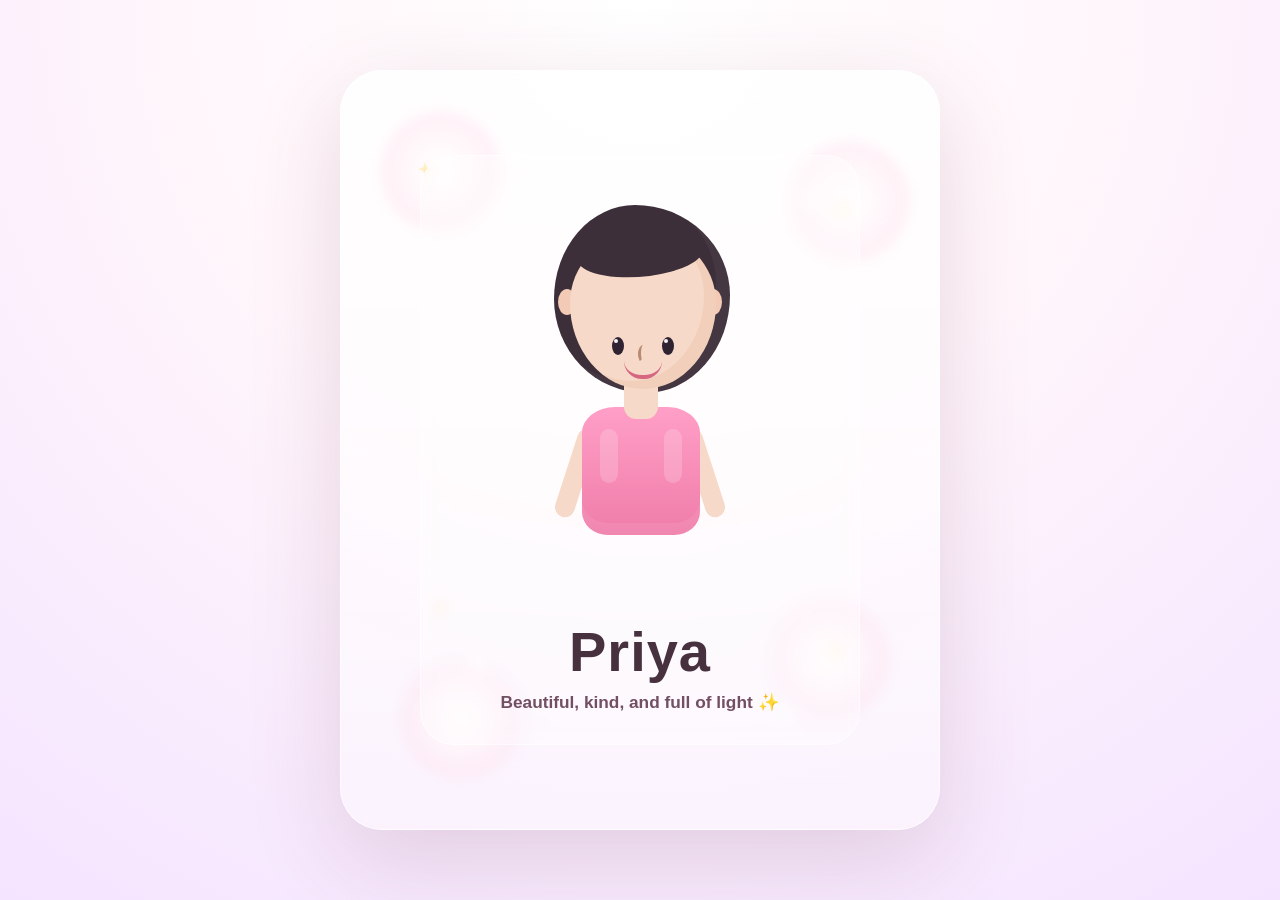
<file: priya.html>
<!DOCTYPE html>
<html lang="en">
<head>
  <meta charset="UTF-8" />
  <meta name="viewport" content="width=device-width, initial-scale=1.0" />
  <title>Priya Picture</title>
  <style>
    :root {
      --bg1: #fff6fb;
      --bg2: #f4e4ff;
      --bg3: #ffe8f0;
      --pink: #ff7bb3;
      --pink-deep: #e55a8a;
      --skin: #f6d9c8;
      --hair: #3d2f39;
      --dress: #ff9fc7;
      --dress-deep: #ef7ca9;
      --gold: #ffd874;
      --shadow: rgba(128, 65, 92, 0.18);
    }

    * { box-sizing: border-box; }

    body {
      margin: 0;
      min-height: 100vh;
      display: grid;
      place-items: center;
      background:
        radial-gradient(circle at top, #ffffff 0%, #fffafc 18%, var(--bg1) 42%, var(--bg2) 100%),
        linear-gradient(135deg, var(--bg3), #fbe7ff 50%, #f7f2ff 100%);
      font-family: 'Segoe UI', Tahoma, Geneva, Verdana, sans-serif;
    }

    .frame {
      position: relative;
      width: min(90vw, 600px);
      height: 760px;
      display: grid;
      place-items: center;
      background: linear-gradient(180deg, rgba(255,255,255,0.8), rgba(255,255,255,0.38));
      border: 1px solid rgba(255,255,255,0.7);
      border-radius: 42px;
      box-shadow: 0 30px 90px var(--shadow);
      overflow: hidden;
    }

    .rose {
      position: absolute;
      width: 120px;
      height: 120px;
      border-radius: 50%;
      background: radial-gradient(circle, rgba(255,255,255,0.9), rgba(255,166,201,0.22));
      filter: blur(6px);
    }

    .rose.one { top: 40px; left: 40px; }
    .rose.two { top: 70px; right: 30px; }
    .rose.three { bottom: 50px; left: 60px; }
    .rose.four { bottom: 110px; right: 50px; }

    .bubble {
      position: absolute;
      width: 14px;
      height: 14px;
      background: rgba(255,255,255,0.8);
      border-radius: 50%;
      box-shadow: 0 0 22px rgba(255,255,255,0.95);
      animation: float 4s ease-in-out infinite;
    }

    .bubble:nth-child(5) { top: 100px; left: 100px; }
    .bubble:nth-child(6) { top: 120px; right: 120px; animation-delay: 1s; }
    .bubble:nth-child(7) { bottom: 160px; left: 130px; animation-delay: 2.2s; }
    .bubble:nth-child(8) { bottom: 110px; right: 150px; animation-delay: 1.4s; }

    @keyframes float {
      0%, 100% { transform: translateY(0) scale(1); opacity: 0.6; }
      50% { transform: translateY(-16px) scale(1.25); opacity: 1; }
    }

    .card {
      position: relative;
      z-index: 2;
      width: 440px;
      text-align: center;
      padding: 26px 18px 32px;
      border-radius: 34px;
      background: rgba(255,255,255,0.3);
      backdrop-filter: blur(7px);
      box-shadow: inset 0 0 0 1px rgba(255,255,255,0.55);
    }

    .portrait {
      position: relative;
      width: 280px;
      height: 420px;
      margin: 0 auto 18px;
    }

    .hair-back {
      position: absolute;
      left: 54px;
      top: 24px;
      width: 176px;
      height: 188px;
      background: var(--hair);
      border-radius: 46% 54% 48% 52% / 50% 48% 52% 50%;
      box-shadow: inset -14px -12px 0 rgba(255,255,255,0.04);
    }

    .head {
      position: absolute;
      left: 70px;
      top: 52px;
      width: 146px;
      height: 156px;
      background: var(--skin);
      border-radius: 48% 48% 50% 50% / 45% 45% 55% 55%;
      z-index: 3;
      box-shadow: inset -12px -8px 0 rgba(214, 147, 104, 0.14);
    }

    .bangs {
      position: absolute;
      left: 6px;
      top: -10px;
      width: 126px;
      height: 54px;
      background: var(--hair);
      border-radius: 62% 38% 44% 56% / 52% 64% 36% 48%;
      transform: rotate(-7deg);
    }

    .ear {
      position: absolute;
      width: 18px;
      height: 26px;
      background: #f2cab5;
      border-radius: 50%;
      top: 108px;
      z-index: 2;
    }

    .ear.left { left: 58px; }
    .ear.right { right: 58px; }

    .eye {
      position: absolute;
      top: 104px;
      width: 12px;
      height: 18px;
      background: #2f2331;
      border-radius: 50%;
      z-index: 4;
    }

    .eye.left { left: 42px; }
    .eye.right { right: 42px; }

    .eye::after {
      content: "";
      position: absolute;
      width: 4px;
      height: 4px;
      background: rgba(255,255,255,0.95);
      border-radius: 50%;
      left: 2px;
      top: 2px;
    }

    .nose {
      position: absolute;
      width: 10px;
      height: 18px;
      border-left: 3px solid rgba(170, 118, 93, 0.8);
      border-bottom: 3px solid transparent;
      border-radius: 50%;
      left: 68px;
      top: 112px;
      z-index: 4;
    }

    .smile {
      position: absolute;
      left: 54px;
      top: 128px;
      width: 38px;
      height: 18px;
      border-bottom: 4px solid #d56781;
      border-radius: 0 0 26px 26px;
      z-index: 4;
    }

    .neck {
      position: absolute;
      left: 124px;
      top: 196px;
      width: 34px;
      height: 42px;
      background: var(--skin);
      border-radius: 0 0 12px 12px;
      z-index: 2;
    }

    .body {
      position: absolute;
      left: 82px;
      top: 226px;
      width: 118px;
      height: 128px;
      background: linear-gradient(180deg, var(--dress) 0%, var(--dress-deep) 100%);
      border-radius: 28% 28% 22% 22% / 20% 20% 18% 18%;
      z-index: 1;
      box-shadow: inset 0 -12px 0 rgba(255,255,255,0.08);
    }

    .body::before,
    .body::after {
      content: "";
      position: absolute;
      top: 22px;
      width: 18px;
      height: 54px;
      background: rgba(255,255,255,0.18);
      border-radius: 10px;
    }

    .body::before { left: 18px; }
    .body::after { right: 18px; }

    .arm {
      position: absolute;
      top: 246px;
      width: 20px;
      height: 92px;
      background: var(--skin);
      border-radius: 18px;
      z-index: 0;
    }

    .arm.left { left: 66px; transform: rotate(18deg); }
    .arm.right { right: 66px; transform: rotate(-18deg); }

    .sparkle {
      position: absolute;
      width: 16px;
      height: 16px;
      background: linear-gradient(135deg, #fff, var(--gold));
      clip-path: polygon(50% 0%, 61% 39%, 100% 50%, 61% 61%, 50% 100%, 39% 61%, 0% 50%, 39% 39%);
      animation: twinkle 2.5s ease-in-out infinite;
      opacity: 0.95;
    }

    .sparkle.s1 { top: 90px; left: 76px; }
    .sparkle.s2 { top: 130px; right: 88px; animation-delay: 0.8s; }
    .sparkle.s3 { bottom: 214px; left: 92px; animation-delay: 1.6s; }
    .sparkle.s4 { bottom: 170px; right: 96px; animation-delay: 2.2s; }

    @keyframes twinkle {
      0%, 100% { transform: scale(0.95) rotate(0deg); opacity: 0.75; }
      50% { transform: scale(1.3) rotate(45deg); opacity: 1; }
    }

    h1 {
      margin: 6px 0 8px;
      font-size: clamp(2.4rem, 5vw, 3.5rem);
      color: #48313f;
      letter-spacing: 1px;
      font-weight: 800;
    }

    p {
      margin: 0;
      color: #724f63;
      font-size: 1.08rem;
      font-weight: 700;
    }
  </style>
</head>
<body>
  <div class="frame">
    <div class="rose one"></div>
    <div class="rose two"></div>
    <div class="rose three"></div>
    <div class="rose four"></div>
    <div class="bubble"></div>
    <div class="bubble"></div>
    <div class="bubble"></div>
    <div class="bubble"></div>
    <div class="sparkle s1"></div>
    <div class="sparkle s2"></div>
    <div class="sparkle s3"></div>
    <div class="sparkle s4"></div>

    <div class="card">
      <div class="portrait" aria-label="Illustration of Priya">
        <div class="hair-back"></div>
        <div class="ear left"></div>
        <div class="ear right"></div>
        <div class="head">
          <div class="bangs"></div>
          <div class="eye left"></div>
          <div class="eye right"></div>
          <div class="nose"></div>
          <div class="smile"></div>
        </div>
        <div class="neck"></div>
        <div class="arm left"></div>
        <div class="arm right"></div>
        <div class="body"></div>
      </div>

      <h1>Priya</h1>
      <p>Beautiful, kind, and full of light ✨</p>
    </div>
  </div>
</body>
</html>
</file>
